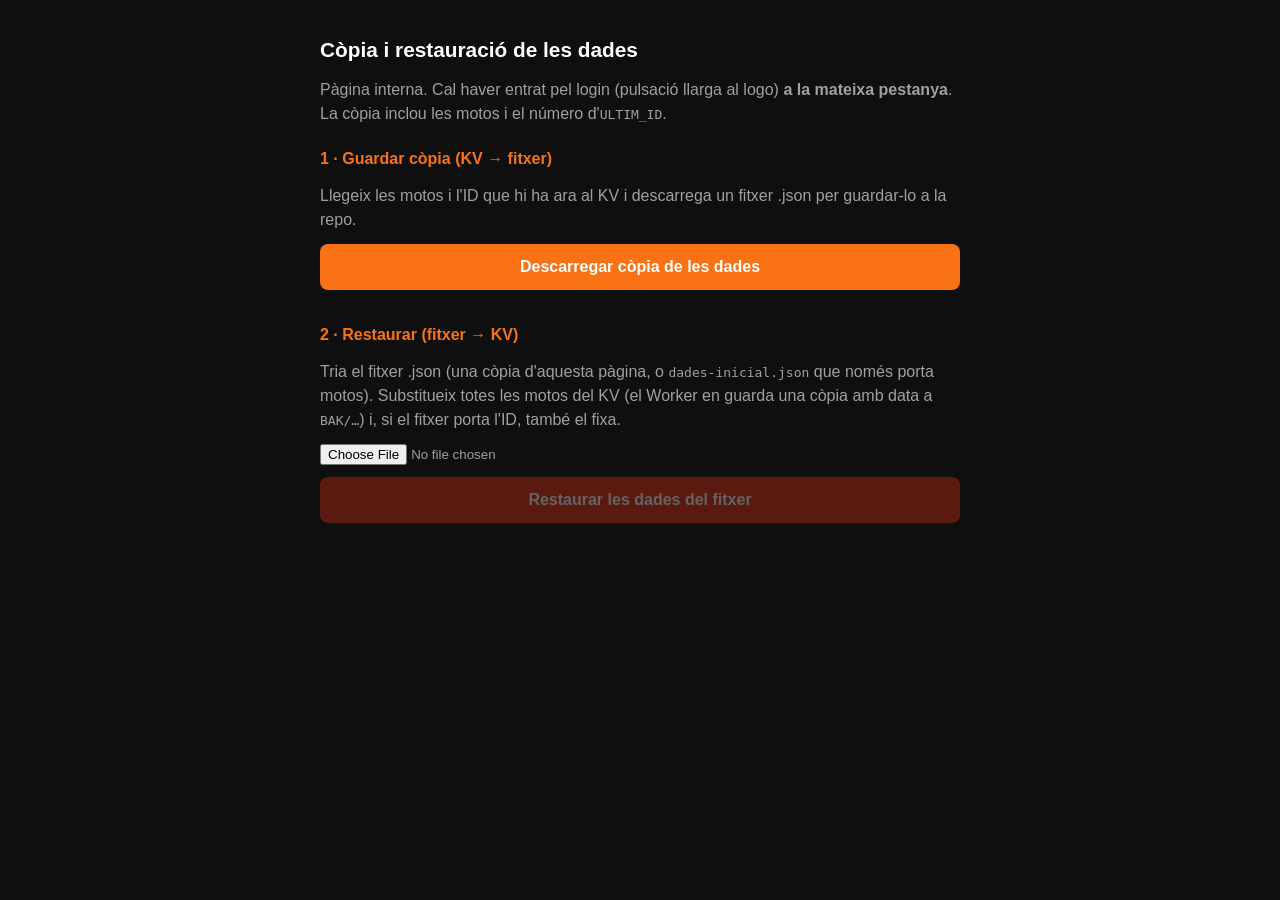
<file: reset.html>
<!DOCTYPE html>
<html lang="ca">

<head>
    <meta charset="UTF-8">
    <meta name="viewport" content="width=device-width, initial-scale=1.0">
    <title>Restaurar dades | AMR MotorBike</title>
    <!-- Pàgina d'ús intern (només per a l'administrador): que no surti als cercadors -->
    <meta name="robots" content="noindex, nofollow">

    <style>
        /* Estils mínims (pàgina interna) */
        body { font-family: 'Segoe UI', Roboto, sans-serif; background: #0f0f0f; color: #fff; padding: 24px; max-width: 640px; margin: 0 auto; }
        h1 { font-size: 1.3rem; margin-bottom: 8px; }
        h2 { font-size: 1rem; margin: 24px 0 6px; color: #f97316; }
        p  { color: #a0a0a0; line-height: 1.5; margin-bottom: 12px; }
        button { width: 100%; padding: 14px; margin-bottom: 12px; border: none; border-radius: 8px; background: #f97316; color: #fff; font-size: 1rem; font-weight: bold; cursor: pointer; }
        button.perill { background: #e53012; }
        button:disabled { opacity: 0.35; cursor: not-allowed; }
        input[type=file] { width: 100%; margin-bottom: 12px; color: #a0a0a0; }
        #estat { margin-top: 16px; font-weight: bold; line-height: 1.5; white-space: pre-line; }
        .ok  { color: #25D366; }
        .err { color: #e53012; }
    </style>
</head>

<body>

    <h1>Còpia i restauració de les dades</h1>
    <p>Pàgina interna. Cal haver entrat pel login (pulsació llarga al logo) <b>a la mateixa pestanya</b>. La còpia inclou les motos i el número d'<code>ULTIM_ID</code>.</p>

    <h2>1 · Guardar còpia (KV → fitxer)</h2>
    <p>Llegeix les motos i l'ID que hi ha ara al KV i descarrega un fitxer .json per guardar-lo a la repo.</p>
    <button id="btn-copia">Descarregar còpia de les dades</button>

    <h2>2 · Restaurar (fitxer → KV)</h2>
    <p>Tria el fitxer .json (una còpia d'aquesta pàgina, o <code>dades-inicial.json</code> que només porta motos). Substitueix totes les motos del KV (el Worker en guarda una còpia amb data a <code>BAK/…</code>) i, si el fitxer porta l'ID, també el fixa.</p>
    <input type="file" id="fitxer-restaurar" accept=".json,application/json">
    <button id="btn-restaurar" class="perill" disabled>Restaurar les dades del fitxer</button>

    <p id="estat"></p>

    <script src="config.js"></script>
    <script>
        /* ============================================================
           RESTAURAR-DADES — còpia i restauració de les motos i de l'ULTIM_ID
           Rutes del Worker: GET i POST a "/" (motos) i GET i POST a "/ultim-id"
           Format del fitxer de còpia: { "ultimId": 3, "motos": [ ... ] }
           També s'accepta un fitxer antic que sigui només l'array de motos.
           ============================================================ */

        // Clau d'admin que ha desat el login (la mateixa que fa servir admin.html)
        const clauAdmin = sessionStorage.getItem('admin_clau');

        const estat         = document.getElementById('estat');
        const btnCopia      = document.getElementById('btn-copia');
        const btnRestaurar  = document.getElementById('btn-restaurar');
        const inputFitxer   = document.getElementById('fitxer-restaurar');

        let motosFitxer = null;      // array de motos llegit del fitxer triat
        let ultimIdFitxer = null;    // número d'ID del fitxer (null si el fitxer no en porta)
        let temporitzador = null;    // per desfer la confirmació de 2 clics

        function mostrar(text, classe) {
            estat.textContent = text;
            estat.className = classe || '';
        }

        // BOTÓ 1: llegeix motos i ID del KV i descarrega el .json
        btnCopia.addEventListener('click', async () => {
            if (!clauAdmin) { mostrar('Primer cal entrar pel login (pulsació llarga al logo de la web).', 'err'); return; }
            try {
                const resMotos = await fetch(`${CONFIG.BASE_WORKER}/`, { cache: 'no-store' });
                const motos = await resMotos.json();
                if (!Array.isArray(motos)) throw new Error('les motos tenen un format incorrecte');

                // L'ID només el serveix el Worker amb la clau d'admin
                const resId = await fetch(`${CONFIG.BASE_WORKER}/ultim-id`, {
                    cache: 'no-store',
                    headers: { 'X-Admin-Key': clauAdmin }
                });
                if (resId.status === 401) throw new Error('clau no vàlida: torna a fer login');
                if (!resId.ok) throw new Error('no s\'ha pogut llegir l\'ID (el Worker ha respost ' + resId.status + ')');
                const { ultimId } = await resId.json();

                const blob = new Blob([JSON.stringify({ ultimId: ultimId, motos: motos }, null, 2)], { type: 'application/json' });
                const enllac = document.createElement('a');
                enllac.href = URL.createObjectURL(blob);
                enllac.download = 'dades-copia.json';
                enllac.click();
                URL.revokeObjectURL(enllac.href);
                mostrar(`✔ Còpia descarregada: ${motos.length} elements i ULTIM_ID = ${ultimId}.`, 'ok');
            } catch (e) {
                mostrar('Error: ' + e.message, 'err');
            }
        });

        // Llegeix i valida el fitxer triat
        inputFitxer.addEventListener('change', async () => {
            motosFitxer = null;
            ultimIdFitxer = null;
            btnRestaurar.disabled = true;
            const fitxer = inputFitxer.files[0];
            if (!fitxer) return;
            try {
                const contingut = JSON.parse(await fitxer.text());

                // Dos formats: array sol (antic) o objecte { ultimId, motos }
                const motos = Array.isArray(contingut) ? contingut : contingut && contingut.motos;
                if (!Array.isArray(motos)) throw new Error('no hi trobo cap array de motos');
                if (motos.some(m => !m || !m.id)) throw new Error('hi ha elements sense id');

                let ultimId = null;
                if (!Array.isArray(contingut) && contingut.ultimId !== undefined) {
                    ultimId = contingut.ultimId;
                    if (!Number.isInteger(ultimId) || ultimId < 0 || ultimId > 9998) throw new Error('l\'ultimId no és vàlid');
                }

                motosFitxer = motos;
                ultimIdFitxer = ultimId;
                btnRestaurar.disabled = false;
                mostrar(`Fitxer correcte: ${motos.length} elements` +
                    (ultimId !== null ? ` i ULTIM_ID = ${ultimId}.` : ' (sense ID: l\'ULTIM_ID no es tocarà).') +
                    '\nPrem el botó per restaurar.');
            } catch (e) {
                mostrar('Fitxer no vàlid: ' + e.message, 'err');
            }
        });

        // BOTÓ 2: restaura (confirmació amb un segon clic, com a l'eliminar de l'admin)
        btnRestaurar.addEventListener('click', async () => {
            if (!clauAdmin) { mostrar('Primer cal entrar pel login (pulsació llarga al logo de la web).', 'err'); return; }
            if (!motosFitxer) return;

            if (!temporitzador) {
                btnRestaurar.textContent = 'Segur? Torna a prémer per restaurar';
                temporitzador = setTimeout(() => {
                    temporitzador = null;
                    btnRestaurar.textContent = 'Restaurar les dades del fitxer';
                }, 4000);
                return;
            }
            clearTimeout(temporitzador);
            temporitzador = null;
            btnRestaurar.textContent = 'Restaurar les dades del fitxer';
            btnRestaurar.disabled = true;

            const capcaleres = { 'Content-Type': 'application/json', 'X-Admin-Key': clauAdmin };
            let missatge = '';
            try {
                // 1. Motos
                const resMotos = await fetch(`${CONFIG.BASE_WORKER}/`, {
                    method: 'POST',
                    headers: capcaleres,
                    body: JSON.stringify(motosFitxer)
                });
                if (resMotos.status === 401) throw new Error('clau no vàlida: torna a fer login');
                if (!resMotos.ok) throw new Error('les motos no s\'han restaurat (el Worker ha respost ' + resMotos.status + ')');
                missatge = `✔ Motos restaurades (${motosFitxer.length} elements).`;

                // 2. ULTIM_ID (només si el fitxer en porta)
                if (ultimIdFitxer !== null) {
                    const resId = await fetch(`${CONFIG.BASE_WORKER}/ultim-id`, {
                        method: 'POST',
                        headers: capcaleres,
                        body: JSON.stringify({ ultimId: ultimIdFitxer })
                    });
                    if (!resId.ok) throw new Error('l\'ID no s\'ha restaurat (el Worker ha respost ' + resId.status + ')');
                    missatge += `\n✔ ULTIM_ID = ${ultimIdFitxer}.`;
                }
                mostrar(missatge + '\nRecorda: les fotos de prova de Cloudinary s\'han d\'esborrar a mà.', 'ok');
            } catch (e) {
                // Si ja s'havien restaurat les motos, es deixa dit
                mostrar((missatge ? missatge + '\n' : '') + 'Error: ' + e.message, 'err');
            }
            btnRestaurar.disabled = false;
        });
    </script>

</body>
</html>
</file>
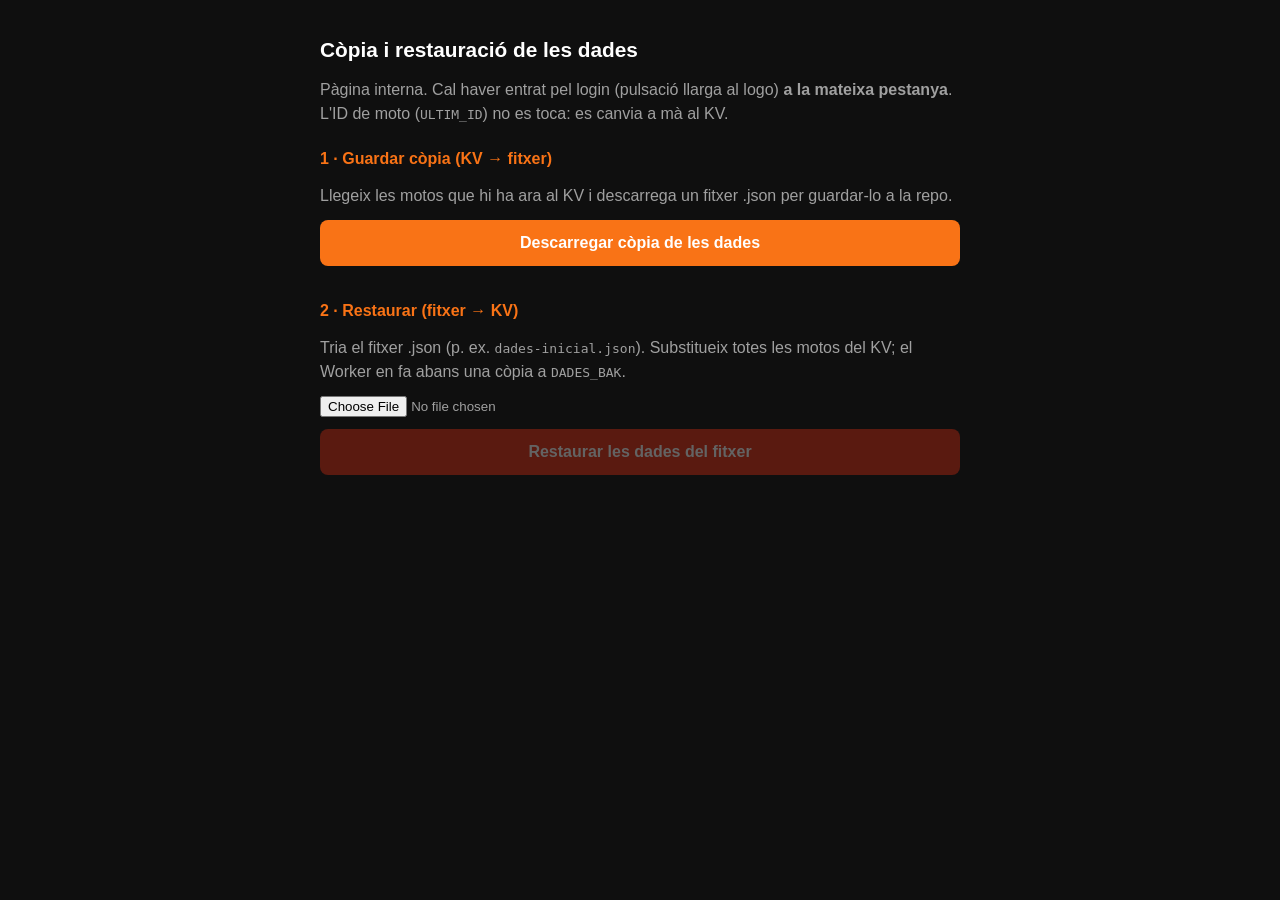
<file: restaurar-dades.html>
<!DOCTYPE html>
<html lang="ca">

<head>
    <meta charset="UTF-8">
    <meta name="viewport" content="width=device-width, initial-scale=1.0">
    <title>Restaurar dades | AMR MotorBike</title>
    <!-- Pàgina d'ús intern (només per a l'administrador): que no surti als cercadors -->
    <meta name="robots" content="noindex, nofollow">

    <style>
        /* Estils mínims (pàgina interna) */
        body { font-family: 'Segoe UI', Roboto, sans-serif; background: #0f0f0f; color: #fff; padding: 24px; max-width: 640px; margin: 0 auto; }
        h1 { font-size: 1.3rem; margin-bottom: 8px; }
        h2 { font-size: 1rem; margin: 24px 0 6px; color: #f97316; }
        p  { color: #a0a0a0; line-height: 1.5; margin-bottom: 12px; }
        button { width: 100%; padding: 14px; margin-bottom: 12px; border: none; border-radius: 8px; background: #f97316; color: #fff; font-size: 1rem; font-weight: bold; cursor: pointer; }
        button.perill { background: #e53012; }
        button:disabled { opacity: 0.35; cursor: not-allowed; }
        input[type=file] { width: 100%; margin-bottom: 12px; color: #a0a0a0; }
        #estat { margin-top: 16px; font-weight: bold; line-height: 1.5; }
        .ok  { color: #25D366; }
        .err { color: #e53012; }
    </style>
</head>

<body>

    <h1>Còpia i restauració de les dades</h1>
    <p>Pàgina interna. Cal haver entrat pel login (pulsació llarga al logo) <b>a la mateixa pestanya</b>. L'ID de moto (<code>ULTIM_ID</code>) no es toca: es canvia a mà al KV.</p>

    <h2>1 · Guardar còpia (KV → fitxer)</h2>
    <p>Llegeix les motos que hi ha ara al KV i descarrega un fitxer .json per guardar-lo a la repo.</p>
    <button id="btn-copia">Descarregar còpia de les dades</button>

    <h2>2 · Restaurar (fitxer → KV)</h2>
    <p>Tria el fitxer .json (p. ex. <code>dades-inicial.json</code>). Substitueix totes les motos del KV; el Worker en fa abans una còpia a <code>DADES_BAK</code>.</p>
    <input type="file" id="fitxer-restaurar" accept=".json,application/json">
    <button id="btn-restaurar" class="perill" disabled>Restaurar les dades del fitxer</button>

    <p id="estat"></p>

    <script src="config.js"></script>
    <script>
        /* ============================================================
           RESTAURAR-DADES — còpia i restauració de l'array de motos
           Només fa servir les rutes que ja té el Worker: GET i POST a "/"
           ============================================================ */

        // Clau d'admin que ha desat el login (la mateixa que fa servir admin.html)
        const clauAdmin = sessionStorage.getItem('admin_clau');

        const estat         = document.getElementById('estat');
        const btnCopia      = document.getElementById('btn-copia');
        const btnRestaurar  = document.getElementById('btn-restaurar');
        const inputFitxer   = document.getElementById('fitxer-restaurar');

        let dadesFitxer = null;      // array llegit del fitxer triat
        let temporitzador = null;    // per desfer la confirmació de 2 clics

        function mostrar(text, classe) {
            estat.textContent = text;
            estat.className = classe || '';
        }

        // BOTÓ 1: llegeix el KV i descarrega el .json
        btnCopia.addEventListener('click', async () => {
            try {
                const res = await fetch(`${CONFIG.BASE_WORKER}/`, { cache: 'no-store' });
                const dades = await res.json();
                if (!Array.isArray(dades)) throw new Error('format incorrecte');

                const blob = new Blob([JSON.stringify(dades, null, 2)], { type: 'application/json' });
                const enllac = document.createElement('a');
                enllac.href = URL.createObjectURL(blob);
                enllac.download = 'dades-copia.json';
                enllac.click();
                URL.revokeObjectURL(enllac.href);
                mostrar(`✔ Còpia descarregada (${dades.length} elements).`, 'ok');
            } catch (e) {
                mostrar('Error: ' + e.message, 'err');
            }
        });

        // Llegeix i valida el fitxer triat (ha de ser un array on cada element tingui id)
        inputFitxer.addEventListener('change', async () => {
            dadesFitxer = null;
            btnRestaurar.disabled = true;
            const fitxer = inputFitxer.files[0];
            if (!fitxer) return;
            try {
                const dades = JSON.parse(await fitxer.text());
                if (!Array.isArray(dades)) throw new Error('el fitxer no és un array');
                if (dades.some(m => !m || !m.id)) throw new Error('hi ha elements sense id');
                dadesFitxer = dades;
                btnRestaurar.disabled = false;
                mostrar(`Fitxer correcte: ${dades.length} elements. Prem el botó per restaurar.`);
            } catch (e) {
                mostrar('Fitxer no vàlid: ' + e.message, 'err');
            }
        });

        // BOTÓ 2: restaura (confirmació amb un segon clic, com a l'eliminar de l'admin)
        btnRestaurar.addEventListener('click', async () => {
            if (!clauAdmin) { mostrar('Primer cal entrar pel login (pulsació llarga al logo de la web).', 'err'); return; }
            if (!dadesFitxer) return;

            if (!temporitzador) {
                btnRestaurar.textContent = 'Segur? Torna a prémer per restaurar';
                temporitzador = setTimeout(() => {
                    temporitzador = null;
                    btnRestaurar.textContent = 'Restaurar les dades del fitxer';
                }, 4000);
                return;
            }
            clearTimeout(temporitzador);
            temporitzador = null;
            btnRestaurar.textContent = 'Restaurar les dades del fitxer';
            btnRestaurar.disabled = true;

            try {
                const res = await fetch(`${CONFIG.BASE_WORKER}/`, {
                    method: 'POST',
                    headers: { 'Content-Type': 'application/json', 'X-Admin-Key': clauAdmin },
                    body: JSON.stringify(dadesFitxer)
                });
                if (res.status === 401) throw new Error('clau no vàlida: torna a fer login');
                if (!res.ok) throw new Error('el Worker ha respost ' + res.status);
                mostrar(`✔ Dades restaurades (${dadesFitxer.length} elements). Recorda: ULTIM_ID a mà i fotos de prova a Cloudinary.`, 'ok');
            } catch (e) {
                mostrar('Error: ' + e.message, 'err');
            }
            btnRestaurar.disabled = false;
        });
    </script>

</body>
</html>
</file>
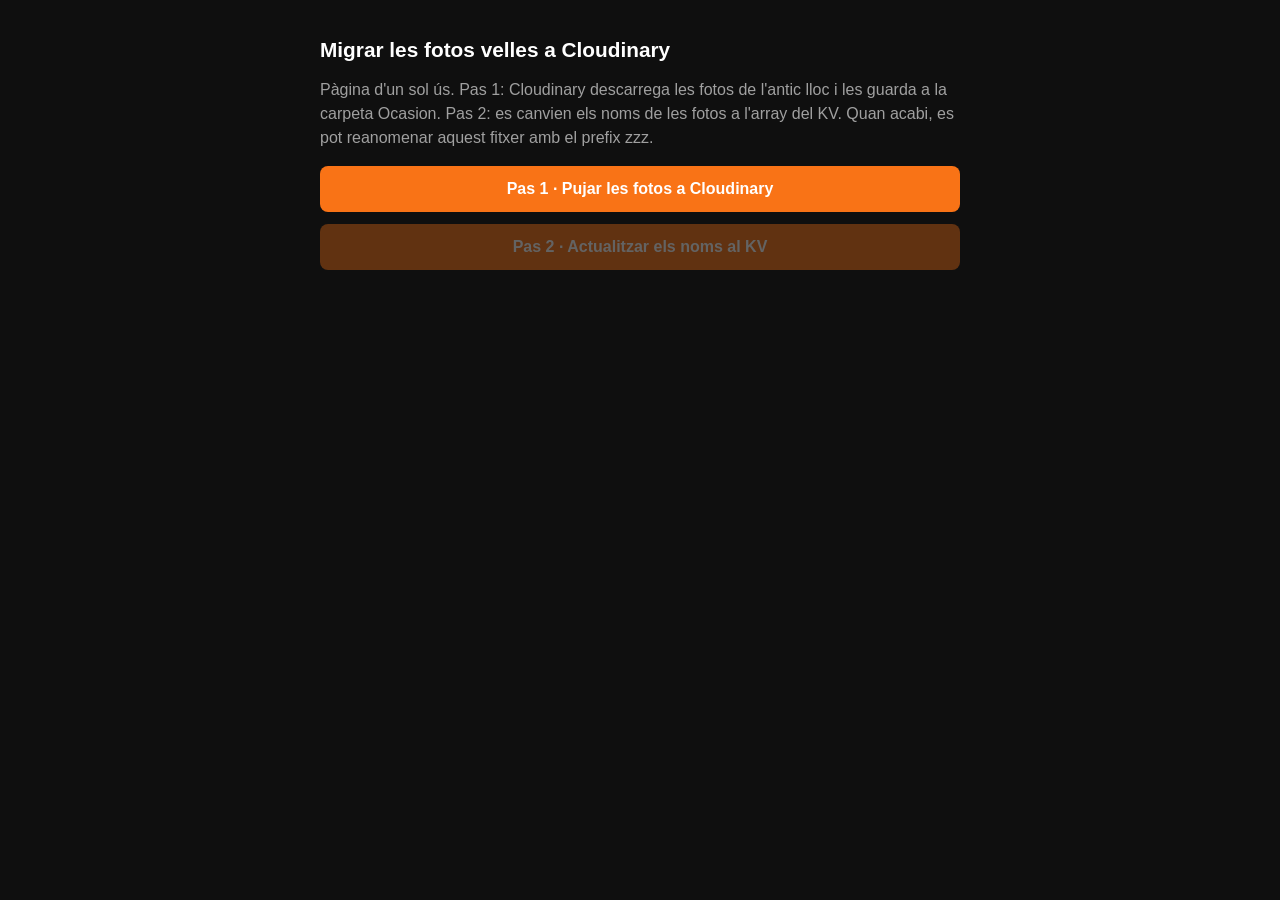
<file: zzzmigrar-fotos.html>
<!DOCTYPE html>
<html lang="ca">

<head>
    <meta charset="UTF-8">
    <meta name="viewport" content="width=device-width, initial-scale=1.0">
    <title>Migrar fotos velles | AMR MotorBike</title>
    <!-- Pàgina temporal d'un sol ús: que no surti als cercadors -->
    <meta name="robots" content="noindex, nofollow">

    <style>
        /* Estils mínims (pàgina temporal) */
        body { font-family: 'Segoe UI', Roboto, sans-serif; background: #0f0f0f; color: #fff; padding: 24px; max-width: 640px; margin: 0 auto; }
        h1 { font-size: 1.3rem; margin-bottom: 8px; }
        p  { color: #a0a0a0; line-height: 1.5; margin-bottom: 16px; }
        button { width: 100%; padding: 14px; margin-bottom: 12px; border: none; border-radius: 8px; background: #f97316; color: #fff; font-size: 1rem; font-weight: bold; cursor: pointer; }
        button:disabled { opacity: 0.35; cursor: not-allowed; }
        ul { list-style: none; padding: 0; margin: 16px 0; font-size: 0.9rem; }
        li { padding: 4px 0; }
        .ok  { color: #25D366; }
        .err { color: #e53012; }
        #estat { margin-top: 12px; font-weight: bold; }
    </style>
</head>

<body>

    <h1>Migrar les fotos velles a Cloudinary</h1>
    <p>Pàgina d'un sol ús. Pas 1: Cloudinary descarrega les fotos de l'antic lloc i les guarda a la carpeta Ocasion. Pas 2: es canvien els noms de les fotos a l'array del KV. Quan acabi, es pot reanomenar aquest fitxer amb el prefix zzz.</p>

    <button id="btn-fotos">Pas 1 · Pujar les fotos a Cloudinary</button>
    <button id="btn-kv" disabled>Pas 2 · Actualitzar els noms al KV</button>

    <ul id="llista"></ul>
    <p id="estat"></p>

    <script src="config.js"></script>
    <script>
        /* ============================================================
           MIGRAR-FOTOS — un sol ús
           Fotos velles (avsets) → Cloudinary, i noms nous a l'array del KV
           ============================================================ */

        // Lloc antic de les fotos (ja no és a config.js)
        const ORIGEN_ANTIC = 'https://avsets.pages.dev/images/amrmotorbike/ocasion/';

        // Clau d'admin que ha desat el login
        const clauAdmin = sessionStorage.getItem('admin_clau');

        // Cada foto: camí antic → moto i número (el nom nou serà p. ex. 0001_1.webp)
        // La "moto" id0000 és la imatge buida (placeholder) i id9999 la de la targeta fixa
        const FOTOS = [
            ['id0001/1.webp', 'id0001', 1], ['id0001/2.webp', 'id0001', 2], ['id0001/3.webp', 'id0001', 3],
            ['id0001/4.webp', 'id0001', 4], ['id0001/5.webp', 'id0001', 5],
            ['id0002/1.webp', 'id0002', 1], ['id0002/2.webp', 'id0002', 2], ['id0002/3.webp', 'id0002', 3],
            ['id0002/4.webp', 'id0002', 4], ['id0002/5.webp', 'id0002', 5],
            ['id0003/1.webp', 'id0003', 1], ['id0003/2.webp', 'id0003', 2], ['id0003/3.webp', 'id0003', 3],
            ['id9999/1.webp',       'id9999', 1],
            ['id9999/Default.png',  'id0000', 1]
        ];

        const llista = document.getElementById('llista');
        const estat  = document.getElementById('estat');

        function afegirLinia(text, classe) {
            const li = document.createElement('li');
            li.textContent = text;
            li.className = classe || '';
            llista.appendChild(li);
        }

        // Puja una foto: el Worker signa i Cloudinary la descarrega de l'URL antiga
        async function migrarFoto(camiAntic, id, num) {
            const resFirma = await fetch(`${CONFIG.BASE_WORKER}/sign-foto`, {
                method: 'POST',
                headers: { 'Content-Type': 'application/json', 'X-Admin-Key': clauAdmin },
                body: JSON.stringify({ moto: id, num: num })
            });
            if (!resFirma.ok) throw new Error('firma rebutjada (' + resFirma.status + ')');
            const { signature, timestamp, public_id, asset_folder } = await resFirma.json();

            const formulari = new FormData();
            formulari.append('file', ORIGEN_ANTIC + camiAntic); // Cloudinary el descarrega ell mateix
            formulari.append('api_key', CONFIG.CLOUDINARY_KEY);
            formulari.append('timestamp', timestamp);
            formulari.append('signature', signature);
            formulari.append('public_id', public_id);
            formulari.append('asset_folder', asset_folder);

            const res = await fetch(`https://api.cloudinary.com/v1_1/${CONFIG.CLOUDINARY_CLOUD}/image/upload`, {
                method: 'POST',
                body: formulari
            });
            if (!res.ok) {
                let detall = 'error ' + res.status;
                try { detall = (await res.json()).error.message; } catch (e) { /* sense detall */ }
                throw new Error(detall);
            }
        }

        // PAS 1: totes les fotos, una per una
        document.getElementById('btn-fotos').addEventListener('click', async () => {
            if (!clauAdmin) { estat.textContent = 'Primer cal entrar pel login (pulsació llarga al logo de la web).'; return; }
            if (!CONFIG.CLOUDINARY_KEY) { estat.textContent = 'Falta CLOUDINARY_KEY a config.js.'; return; }

            document.getElementById('btn-fotos').disabled = true;
            llista.innerHTML = '';
            let errors = 0;
            for (const [camiAntic, id, num] of FOTOS) {
                const nomNou = `${id.slice(2)}_${num}.webp`;
                try {
                    await migrarFoto(camiAntic, id, num);
                    afegirLinia(`✔ ${camiAntic}  →  ${nomNou}`, 'ok');
                } catch (e) {
                    errors++;
                    afegirLinia(`✖ ${camiAntic}  →  ${nomNou}: ${e.message}`, 'err');
                }
            }
            if (errors === 0) {
                estat.textContent = 'Fotos pujades. Ara pots fer el pas 2.';
                document.getElementById('btn-kv').disabled = false;
            } else {
                estat.textContent = `${errors} foto(s) han fallat. No facis el pas 2 fins que estiguin totes.`;
                document.getElementById('btn-fotos').disabled = false;
            }
        });

        // Nom nou d'una foto antiga: id0001/3.webp → 0001_3.webp
        function nomNou(foto, esTargetaFixa) {
            const m = /^id(\d{4})\/(\d)\.webp$/.exec(foto);
            if (m && m[1] !== '9999') return `${m[1]}_${m[2]}.webp`;
            if (/^\d{4}_\d\.webp$/.test(foto)) return foto;      // ja migrada
            return esTargetaFixa ? '9999_1.webp' : '0000_1.webp'; // targeta fixa o imatge buida
        }

        // PAS 2: canvia els noms de les fotos a l'array del KV (el Worker fa còpia a DADES_BAK)
        document.getElementById('btn-kv').addEventListener('click', async () => {
            document.getElementById('btn-kv').disabled = true;
            try {
                const res = await fetch(`${CONFIG.BASE_WORKER}/`, { cache: 'no-store' });
                const dades = await res.json();
                if (!Array.isArray(dades)) throw new Error('format incorrecte');

                dades.forEach(moto => { moto.fotos = moto.fotos.map(f => nomNou(f, !!moto.titol)); });

                const resPost = await fetch(`${CONFIG.BASE_WORKER}/`, {
                    method: 'POST',
                    headers: { 'Content-Type': 'application/json', 'X-Admin-Key': clauAdmin },
                    body: JSON.stringify(dades)
                });
                if (!resPost.ok) throw new Error('el Worker ha respost ' + resPost.status);
                estat.textContent = '✔ KV actualitzat. Ja pots tancar aquesta pàgina.';
            } catch (e) {
                estat.textContent = 'Error: ' + e.message;
                document.getElementById('btn-kv').disabled = false;
            }
        });
    </script>

</body>
</html>
</file>
